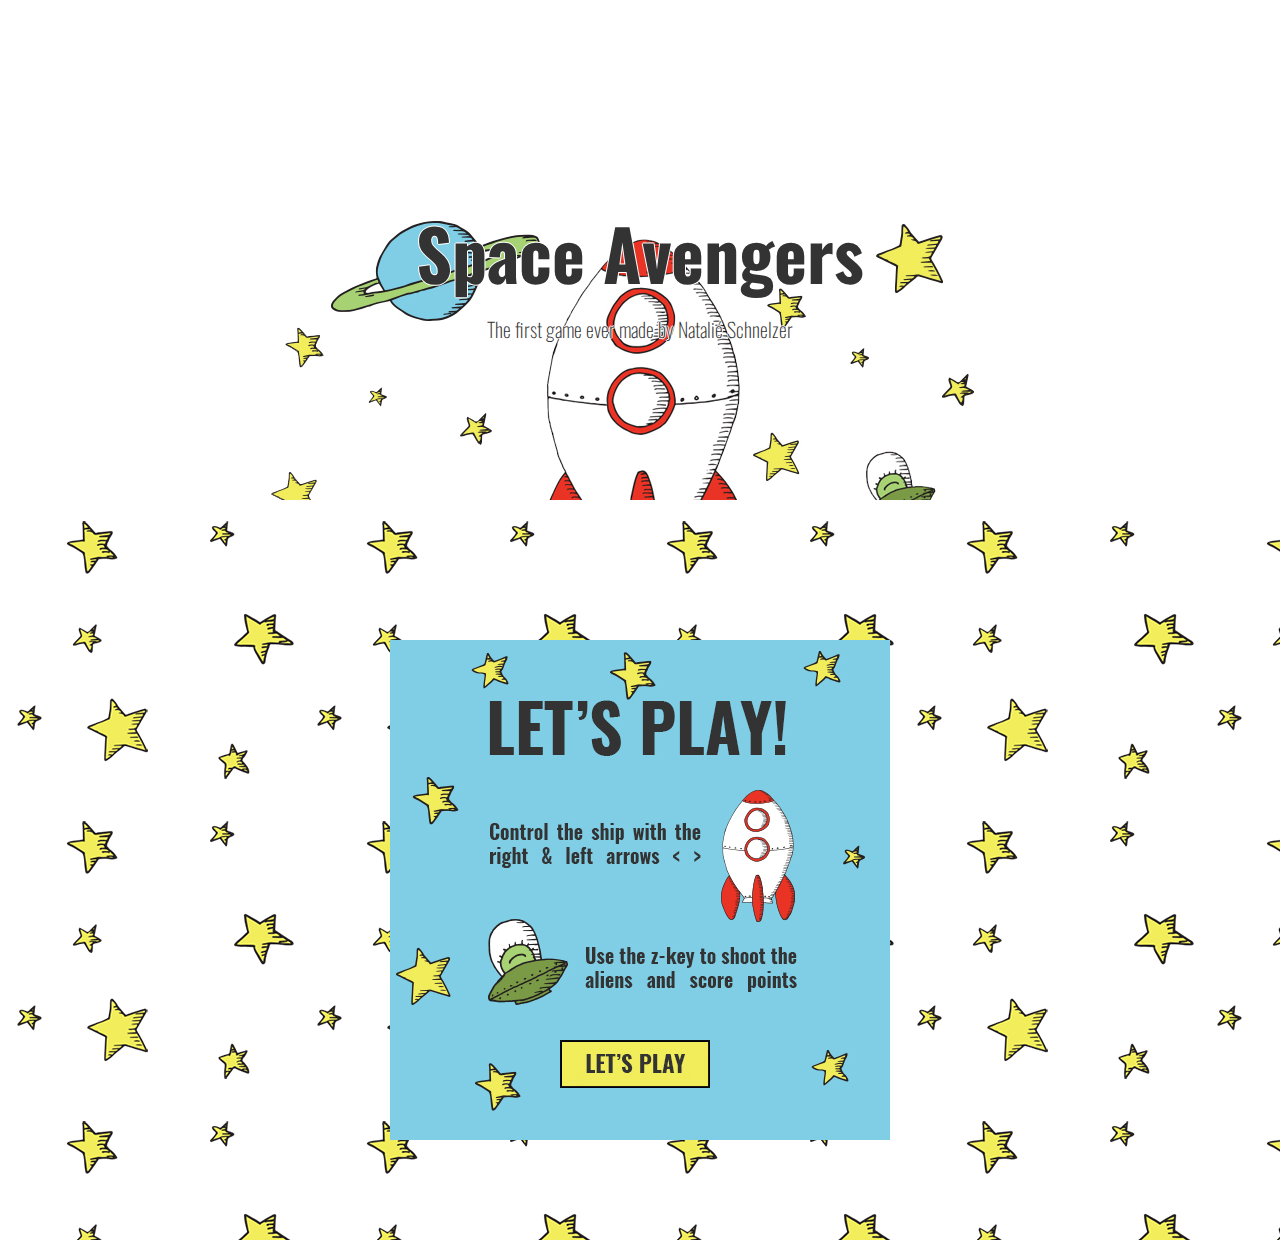
<file: index.html>
<!DOCTYPE HTML>
<html>
<head>
<meta charset="UTF-8">
<link href="style.css" rel="stylesheet">
<head>
    <title>Space Avengers</title>
    <script src="libs/phaser.min.js"></script>
    <script src="source/maingamestate.js"></script>
    <script src="source/gameoverstate.js"></script>
    <script src="source/winningstate.js"></script>
    <script src="source/startstate.js"></script>
    
</head>
<body>
    <div class="parallax">
        <h1>Space Avengers</h1>
        <h2>The first game ever made by Natalié Schnelzer</h2>
    </div>
    <div class="cover">
    <div id="gameContainer"></div>
    <script>
        var game = new Phaser.Game(500, 500, Phaser.AUTO, 'gameContainer');
        game.state.add("StartGame", startState);
        game.state.start("StartGame");
        game.state.add("MainGame", mainGameState);
        game.state.add("GameOver", gameOverState);
        game.state.add("Winning", winningState);
    </script>
    </div>
</body>
<footer>
</footer>
</html>
</file>
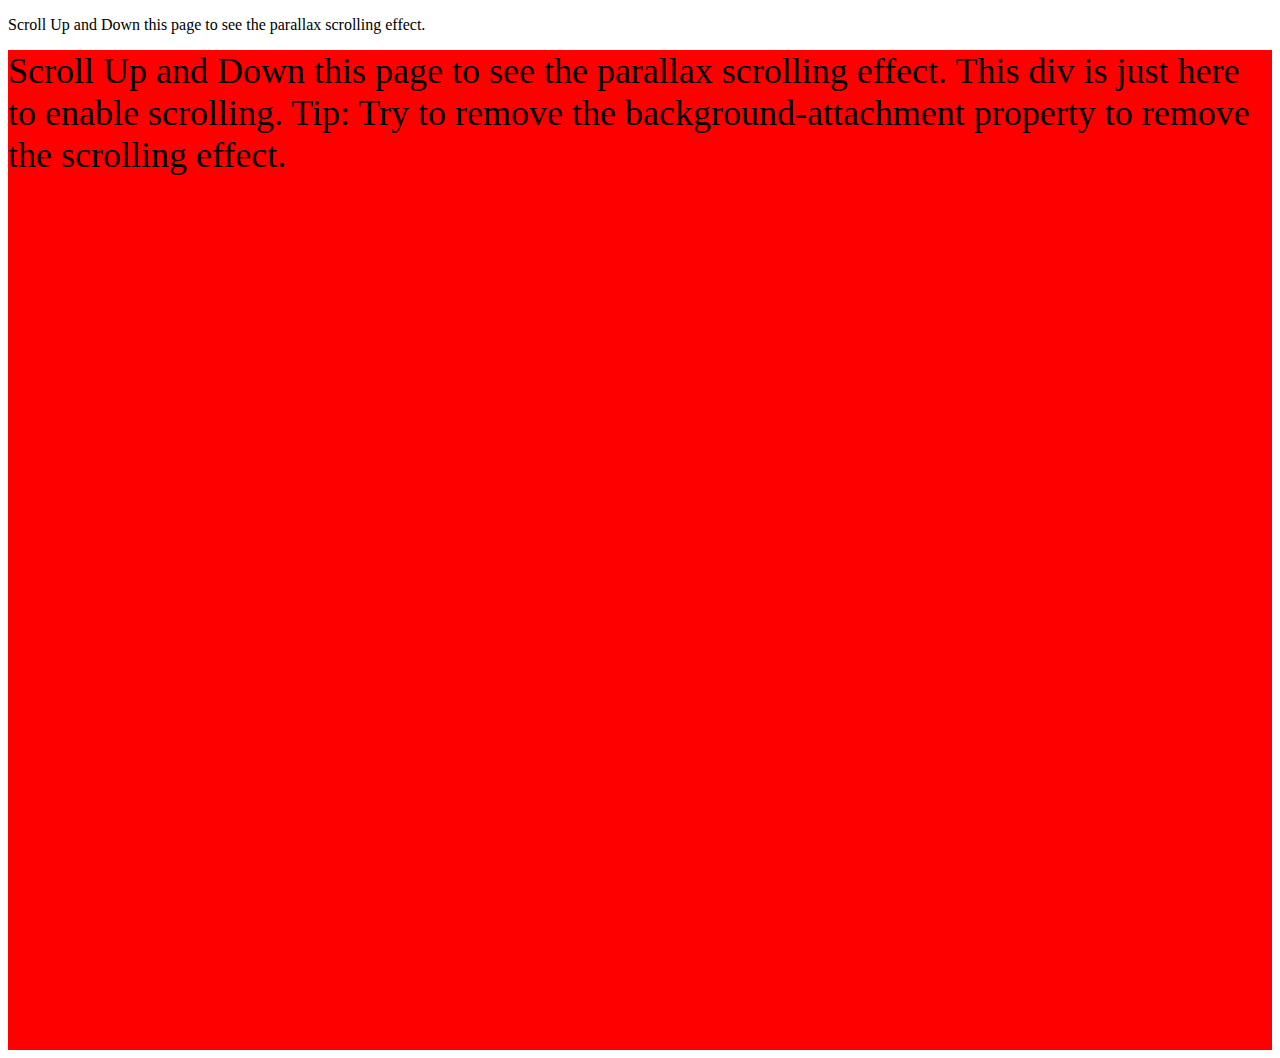
<file: text.html>
<!DOCTYPE html>
<html>
<head>
<style>
.parallax {
    /* The image used */
    background-image: url(assets/bg.png)

    /* Set a specific height */
    min-height: 500px; 

    /* Create the parallax scrolling effect */
    background-attachment: fixed;
    background-position: center;
    background-repeat: no-repeat;
    background-size: cover;
}
</style>
</head>
<body>

<p>Scroll Up and Down this page to see the parallax scrolling effect.</p>

<div class="parallax"></div>

<div style="height:1000px;background-color:red;font-size:36px">
Scroll Up and Down this page to see the parallax scrolling effect.
This div is just here to enable scrolling.
Tip: Try to remove the background-attachment property to remove the scrolling effect.
</div>

</body>
</html>
</file>
<file: style.css>
@import url(http://fonts.googleapis.com/css?family=Oswald);

h1 {
    margin: 0px;
    padding-top: 200px;
    text-align: center;
    font-size: 70px;
    color: #333;
    font-family: Oswald;
    text-shadow: -1px 0 #ffffff,0 1px #ffffff,1px 0 #ffffff,0 -1px #ffffff;
}

h2 {
    font-size: 20px;
    text-align: center;
    margin: 10px;
    color: #333;
    font-family: Oswald;
    font-weight: lighter;
    text-shadow: -1px 0 #ffffff,0 1px #ffffff,1px 0 #ffffff,0 -1px #ffffff;
}

.parallax {
    background-image: url(assets/images/header-bg.jpg);
    height: 500px;
    width: auto;
    background-attachment: fixed;
    background-position: center;
    background-repeat: no-repeat;
    background-size: auto;
}

.cover{
    height: 100%;
    background-image: url(assets/images/stars-bg.png);
    background-repeat: repeat;
    background-position: top;
    padding-top: 40px;
    padding-bottom: 100px;
}

body {
    height: 100%;
    background-color: #ffffff;
    margin: auto;
    padding: 0px;
}

#gameContainer {
    background-color: #333;
    width: 500px;
    height: 500px;
    margin-top: 100px;
    margin-left: auto;
    margin-right: auto;
}
</file>
